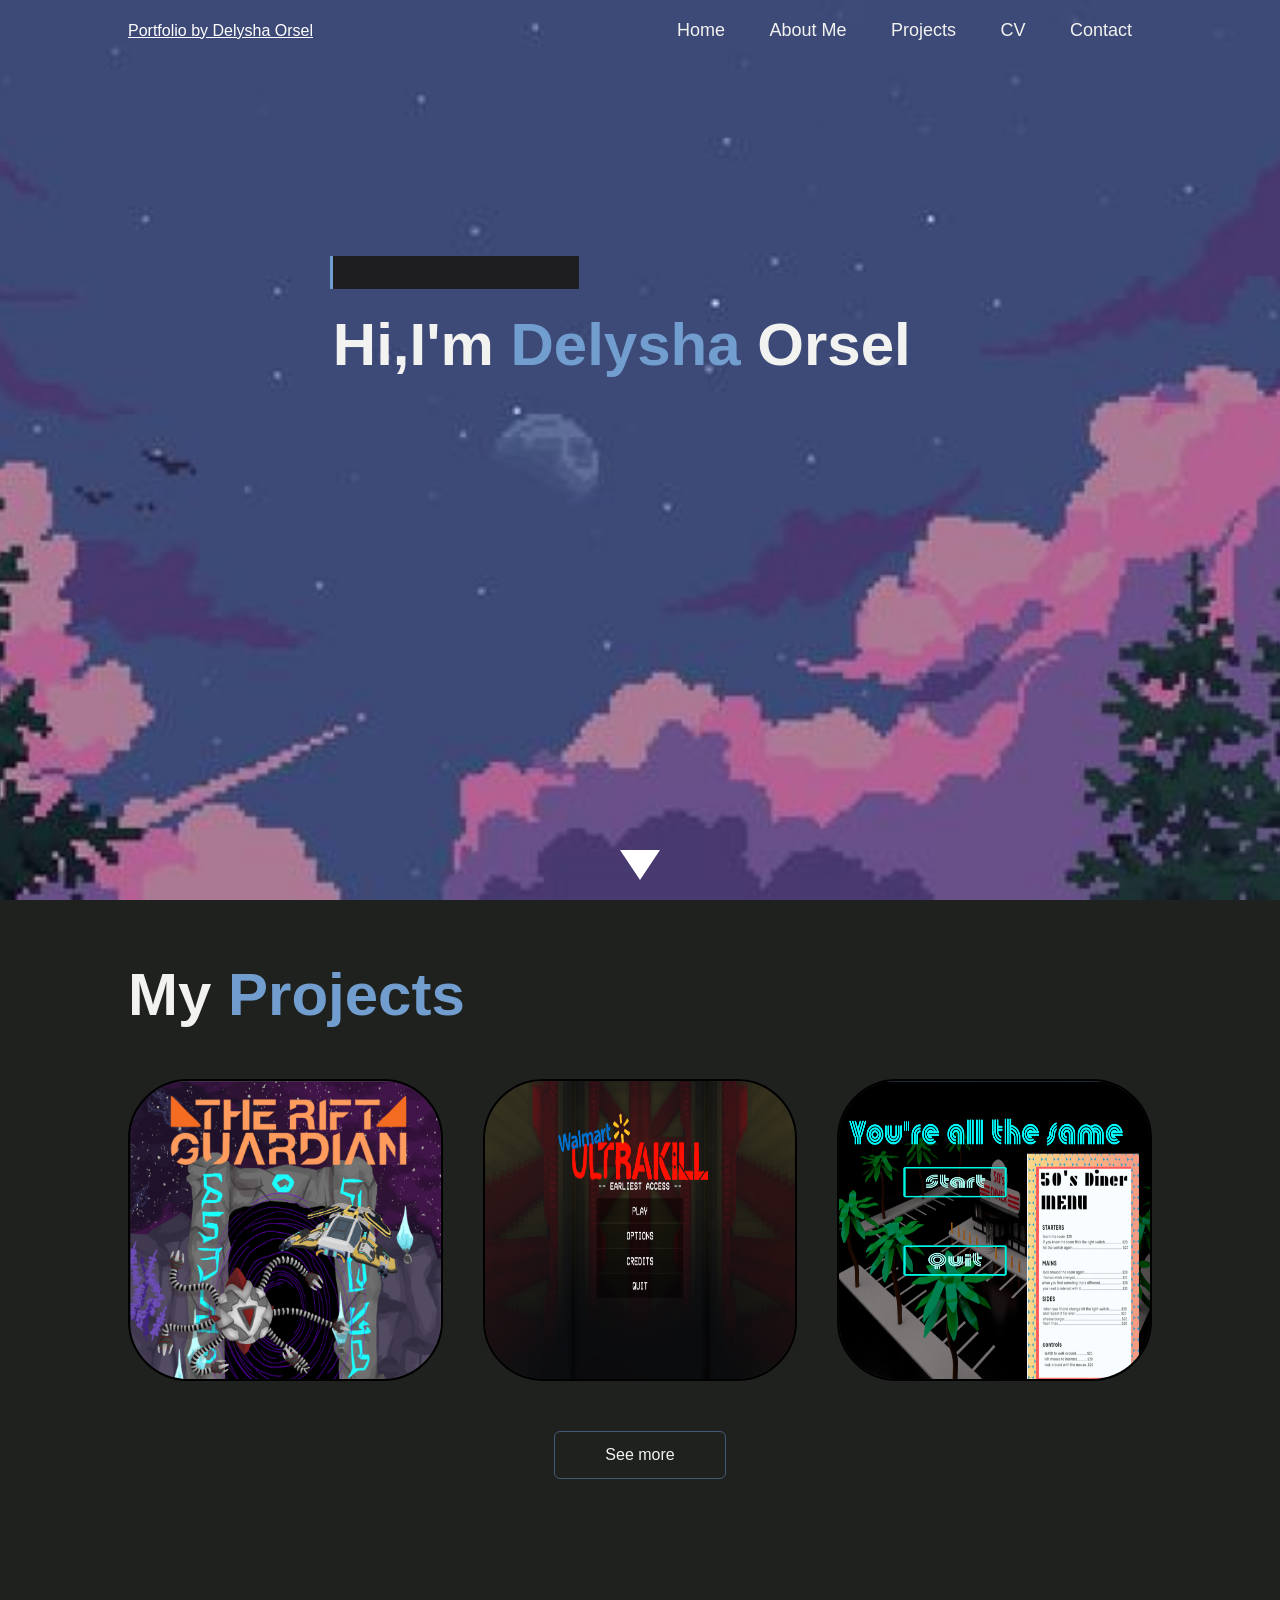
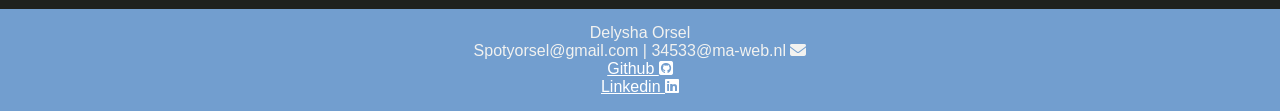
<file: index.html>
<!DOCTYPE html> 
<html lang="en">
<head>
    <meta charset="UTF-8">
    <meta name="viewport" content="width=device-width, initial-scale=1.0">
    <title>Delysha Orsel Portfolio</title>

    <link rel="stylesheet" href="https://cdnjs.cloudflare.com/ajax/libs/font-awesome/6.4.2/css/all.min.css" 
    integrity="sha512-z3gLpd7yknf1YoNbCzqRKc4qyor8gaKU1qmn+CShxbuBusANI9QpRohGBreCFkKxLhei6S9CQXFEbbKuqLg0DA==" 
    crossorigin="anonymous" referrerpolicy="no-referrer" />

    <link rel="stylesheet" href="style.css">

    <link rel="stylesheet" type="Images/Icons" href="Images/4bfdbcb96f17d85ff74f523870d1c8fe.jpg">
</head>
<body a link="White" vlink="White">
    <div id="Header">
        <div class="Container">
            <nav>
                <a href="index.html" class="Logo">Portfolio <span>by Delysha Orsel</span></a>
                <ul>
                    <li><a href="index.html">Home</a></li>
                    <li><a href="Aboutme.html">About Me</a></li>
                    <li><a href="#Projects">Projects</a></li>
                    <li><a href="CV.html">CV</a></li>
                    <li><a href="Contact.html">Contact</a></li>
                </ul>
            </nav>
            <div class="header-text">
                <p class="header-text-animatingjob"><span></span></p>
                <h1>Hi,I'm <span>Delysha</span> Orsel</h1>
            </div>
        </div>
    </div>

    <!-- Pijl naar beneden toegevoegd hier -->
    <div class="arrow-down" id="scrollDown"></div>

    <div id="Projects">
        <div class="Container">
            <h2 class="Sub-Title">My <span>Projects</span></h2>
            <div class="Work-List">
                <div class="Work">
                    <img src="Images/Screenshot 2024-07-01 222119.png">
                    <a href="TheRiftGuardian.html">
                        <div class="Layer">
                            <h3>The Rift Guardian</h3> 
                            <p>An Unreal Engine game I made using Blueprints in VR with 24 people. 
                                It was my first time creating a game in virtual reality. </p>
                        </div>
                    </a>
                </div>
                <div class="Work">
                    <img class="BAMbg" src="Images/Schermafbeelding 2024-03-27 124746.png">
                    <a href="UltraKill.html">
                        <div class="Layer">
                            <h3> wallmart UltraKill</h3>
                            <p>This is a first-person shooter we worked on during the second period of our second year, which was called Vertical Slice. 
                                The task was to recreate a specific part of a game. Our teachers showed us a 10-second video clip, 
                                and we had to replicate everything exactly as it appeared in that short snippet.</p>
                        </div>
                    </a>
                </div>
                <div class="Work">
                    <img src="Images/Screenshot 2024-07-01 221517.png"> 
                    <a href="You'reAlltheSame.html"> 
                        <div class="Layer">
                            <h3>You're all the same</h3>
                            <p> A Unity C# game I made with two friends of mine and two people from Ireland during a GameJam.</p>
                        </div>
                    </a>
                </div>
            </div>
            <a href="Projects.html" class="btn">See more</a>
        </div>
    </div>    

    <footer>
        <p>
            Delysha Orsel
            <br>
            Spotyorsel@gmail.com | 34533@ma-web.nl <i class="fas fa-envelope"></i>
            <br>
            <a href="https://github.com/Delysha?tab=repositories">Github <i class="fab fa-github-square"></i></a>
            <br>
            <a href="https://www.linkedin.com/in/delysha-b-98327322a/">Linkedin <i class="fa-brands fa-linkedin"></i></a>
        </p>
    </footer>

    <script src="Js/ButtonFuctionality.js"></script>
</body>
</html>
</file>
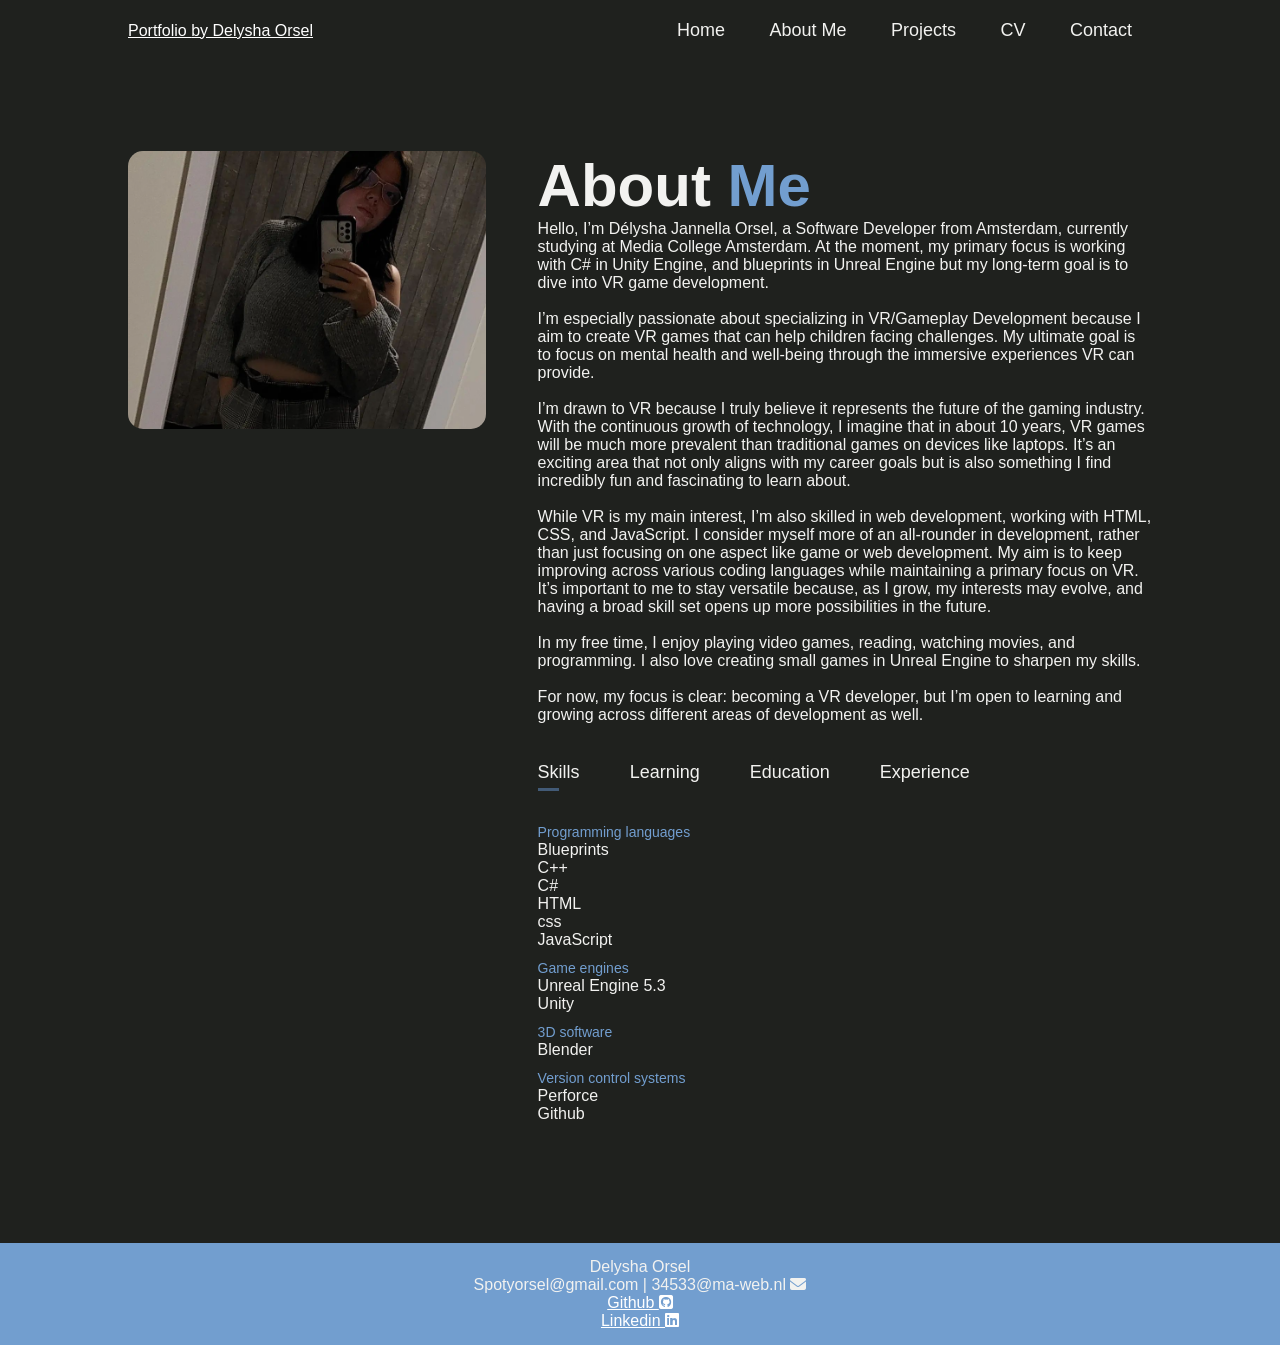
<file: Aboutme.html>
<!DOCTYPE html>
<html lang="en">
<head>
    <meta charset="UTF-8">
    <meta name="viewport" content="width=device-width, initial-scale=1.0">
    <title>Delysha Orsel Portfolio</title>

    <link rel="stylesheet" href="https://cdnjs.cloudflare.com/ajax/libs/font-awesome/6.4.2/css/all.min.css" 
    integrity="sha512-z3gLpd7yknf1YoNbCzqRKc4qyor8gaKU1qmn+CShxbuBusANI9QpRohGBreCFkKxLhei6S9CQXFEbbKuqLg0DA==" 
    crossorigin="anonymous" referrerpolicy="no-referrer" />

    <link rel="stylesheet" href="CSS/AboutMe.css">
</head>
<body a link="White" vlink="White">
    <div id="Header">
        <div class="Container">
            <nav>
                <a href="index.html" class="Logo">Portfolio <span>by Delysha Orsel</span></a>
                <ul>
                    <li><a href="index.html">Home</a></li>
                    <li><a href="#AboutMe">About Me</a></li>
                    <li><a href="Projects.html">Projects</a></li>
                    <li><a href="CV.html">CV</a></li>
                    <li><a href="Contact.html">Contact</a></li>
                </ul>
            </nav>
        </div>
    </div>


<div id="AboutMe">
    <div class="Container">
        <div class="Row">
            <div class="About-Col-1">
                <img src="Images/MIJNFOTO.png" alt="Delysha der foto">
            </div>
            <div class="About-Col-2">
                <h2 class="Sub-Title">About <span>Me</span></h2>
                <p>
                    Hello, I’m Délysha Jannella Orsel, a Software Developer from Amsterdam, 
                    currently studying at Media College Amsterdam. At the moment, 
                    my primary focus is working with C# in Unity Engine, and blueprints in Unreal Engine 
                    but my long-term goal is to dive into VR game development.

                    <br><br>
                    I’m especially passionate about specializing in VR/Gameplay Development because I aim to create VR games that can help children facing challenges. 
                    My ultimate goal is to focus on mental health and well-being through the immersive experiences VR can provide.
                    <br><br>
                    I’m drawn to VR because I truly believe it represents the future of the gaming industry. With the continuous growth of technology, 
                    I imagine that in about 10 years, VR games will be much more prevalent than traditional games on devices like laptops. 
                    It’s an exciting area that not only aligns with my career goals but is also something I find incredibly fun and fascinating to learn about.
                    <br><br>
                    While VR is my main interest, I’m also skilled in web development,
                    working with HTML, CSS, and JavaScript. 
                    I consider myself more of an all-rounder in development,
                    rather than just focusing on one aspect like game or web development. 
                    My aim is to keep improving across various coding languages while maintaining a primary focus on VR. 
                    It’s important to me to stay versatile because, as I grow, 
                    my interests may evolve, and having a broad skill set opens up more possibilities in the future.
                    <br><br>
                    In my free time, I enjoy playing video games, reading, watching movies, and programming. I also love creating small games in Unreal Engine to sharpen my skills.
                    <br><br>
                    For now, my focus is clear: becoming a VR developer, but I’m open to learning and growing across different areas of development as well.
                    <br><br>
                </p>

                    <div class="Tab-Titles">
                        <p class="Tab-Links Active-Link" onclick="OpenTab('Skills')">Skills</p>
                        <p class="Tab-Links" onclick="OpenTab('What I want to learn')">Learning</p>
                        <p class="Tab-Links" onclick="OpenTab('Education')">Education</p>
                        <p class="Tab-Links" onclick="OpenTab('Experience')">Experience</p>
                    </div>

                    <div class="Tab-Contents Active-Tab" id="Skills">
                        <ul>
                            <li><span>Programming languages</span>
                                <br>
                                Blueprints
                                <br>
                                C++
                                <br>
                                C#
                                <br>
                                HTML
                                <br>
                                css
                                <Br>
                                JavaScript
                            </li>

                            <li><span>Game engines</span>
                                <br>
                                Unreal Engine 5.3
                                <br>
                                Unity
                            </li>

                            <li><span>3D software</span>
                                <br>
                                Blender
                            </li>

                            <li><span>Version control systems</span>
                                <br>
                                Perforce
                                <br>
                                Github
                            </li>
                        </ul>
                    </div>
                    <div class="Tab-Contents" id="What I want to learn">
                        <ul>
                            <li><span>Why am I learning this?</span>
                                <br>
                                So I can learn more about different aspects of the game industry.
                                Learning all these skills will definitely help me pick up other software more easily, and it opens me up to a variety of jobs instead of being limited to just one role.
                                Plus, it allows me to create more amazing projects on my own using different coding languages and game engines.
                            </li>
                            <br>
                            <li><span>Virtual realty</span>
                                <br>
                                I'm learning VR so I can create a lot of games to help people, and because I find it really interesting.
                            </li>

                            <li><span>Niagara</span>
                                <br>
                                I'm learning to create VFX with Niagara for my projects.
                            </li>

                            <li><span>HTML/CSS</span>
                                <br>
                                I'm learning how to create a website for my portfolio because I want to be an all-rounder and know everything about coding languages                            </li>

                            <li><span>Blender/C#</span>
                                <br>
                                I'm learning Blender so that I can learn how to create special 3D models on my own for when we do not have a artist in the team.
                                <br>
                                besides that im learning my self new things i also keep practicing my coding skills in C# so that i dont forget it and that i can upgrate my own skills in it.
                            </li>
                        </ul>
                    </div>
                    <div class="Tab-Contents" id="Education">
                        <ul>
                            <li><span>Software Developer | Mediacollege Amsterdam</span><br>2022 - expecting graduation in July 2026<br>Specialization game development</li>
                            <li><span>VMBO-K | Yuverta College Amsterdam</span><br>2018 - 2022<br>Graduated</li>
                        </ul>
                    </div>
                    <div class="Tab-Contents" id="Experience">
                        <ul>
                            <li><span>TowerDefense C# Project | Mediacollege  </span><br>September 2023 -november 2023<br>Making a Untiy game at school</li>
                            <li><span>First person Shooter game | Mediacollege</span><br>November 2023 - February 2024<br>Making a Untiy game at school in a Big group</li>
                            <li><span>YOUR ALL THE SAME | Silver bullet</span><br>15 april 2024 - 18 april 2024<br>making a game in 3 days in a GameJam</li>
                            <li><span>The Rift Guardian | Hilversum Media Park</span><br>February 2024 - june 2024<br>Making a Unreal Engine 5 VR game within a work environment</li>
                            <li><span>Anne Frank Puzzel| Hilversum Media Park</span><br>September 2024 - November 2024<br>Making a Unreal Engine 5 VR game within a work environment</li>
                            <li><span>Dumbfusal| Hilversum Media Park</span><br>November 2024 - February 2025<br>Making a Unreal Engine 5 Puzzle within a work environment</li>
                            <li><span>Simulatie Centrum Maritiem| Metip </span><br>February 2025 - Juli 2025<br>Making education wise VR Games for the Marine</li>
                        </ul>
                    </div>
            </div>
        </div>
    </div>
</div>

<script>

    var TabLinks = document.getElementsByClassName("Tab-Links");
    var TabContents = document.getElementsByClassName("Tab-Contents");

    function OpenTab(TabName){
        for(TabLink of TabLinks){
            TabLink.classList.remove("Active-Link");
        }

        for(TabContent of TabContents){
            TabContent.classList.remove("Active-Tab");
        }
        event.currentTarget.classList.add("Active-Link");
        document.getElementById(TabName).classList.add("Active-Tab");
    }
</script>

<footer>
    <p>
        Delysha Orsel
        <br>
        Spotyorsel@gmail.com | 34533@ma-web.nl <i class="fas fa-envelope"></i>
        <br>
        <a href="https://github.com/Delysha?tab=repositories">Github <i class="fab fa-github-square"></i></a>
        <br>
        <a href="https://www.linkedin.com/in/delysha-b-98327322a/">Linkedin <i class="fa-brands fa-linkedin"></i></a>
    </p>
</file>
<file: style.css>
*{
    margin: 0;
    padding: 0;
    font-family: 'Poppins', sans-serif;
    box-sizing: border-box;
}

html{
    scroll-behavior: smooth;
}

body{
    background: #1F211E;
    color: fff;
}

h1{
    color: #F2F2F0;
}

#Header{
    width: 100%;
    height: 100vh;
    background: url(Images/4bfdbcb96f17d85ff74f523870d1c8fe.jpg);
    background-size: cover;
    background-position: center;

}

.arrow-down {
    position: absolute;
    bottom: 20px; /* Plaatst de pijl net boven de onderkant van de header */
    left: 50%;
    transform: translateX(-50%);
    width: 0;
    height: 0;
    border-left: 20px solid transparent;
    border-right: 20px solid transparent;
    border-top: 30px solid rgb(255, 255, 255);
    cursor: pointer;
}
.Container{
    padding: 10px 10%;
}

nav{
    display: flex;
    align-items: center;
    justify-content: space-between;
    flex-wrap: wrap;
}

.Logo a:visited{
    text-decoration: none;
    color: #F2F2F0;
}

nav ul li{
    display: inline-block;
    list-style: none;
    margin: 10px 20px;
}

nav ul li a{
    color: #F2F2F0;
    text-decoration: none;
    font-size: 18px;
    position: relative;
}


nav ul li a::after{
    content: '';
    width: 0%;
    height: 3px;
    background: #594B39;
    position: absolute;
    left: 0;
    bottom: -6px;
    transition: 0.5s;
}

nav ul li a:hover::after{
    width: 100%;
}

.header-text{
    margin: 20%;
    font-size: 30px;
    color: #F2F2F0;
}
.header-text h1{
    font-size: 60px;
    margin-top: 20px;
}
.header-text h1 span{
    color:  hsl(212, 49%, 63%);
}

.header-text-animatingjob span{
    position: relative;
}

.header-text-animatingjob span::before{
    content: "Allround Devloper";
    color: #F2F2F0;
    animation: words 20s infinite;
}

.header-text-animatingjob span::after{
    content: "";
    position: absolute;
    width: calc(100% + 8px);
    height: 100%;
    background-color: #1e1e21;
    border-left: 3px solid hsl(212, 49%, 63%);
    right: -8px;
    animation: cursor .8s infinite, typing 20s steps(14) infinite;
}

@keyframes cursor{
    to{
        border-left: 3px solid hsl(212, 49%, 63%);
    }
}

@keyframes words{
    0%, 20%{
        content: "Unreal Engine Developer";
    }
    21%, 40%{
        content: "Unity Developer";
    }
    41%, 60%{
        content: "Unity/Unreal game designer";
    }
    61%, 80%{
        content: "HTML/Css Developer";
    }
    81%, 100%{
        content: "Allround development";
    }
}

@keyframes typing{
    10%, 15%, 30%, 35%, 50%, 55%, 70%, 75%, 90%, 95%{
        width: 0;
    }
    5%, 20%, 25%, 40%, 45%, 60%, 65%, 80%, 85%{
        width: calc(100% + 8px);
    }
}

/*-----About Me-----*/

#AboutMe{
    padding: 80px 0;
    color: #F2F2F0;
}
.Row{
    display: flex;
    justify-content: space-between;
    flex-wrap: wrap;
}

.About-Col-1{
    flex-basis: 35%;
}
.About-Col-1 img{
    width: 100%;
    border-radius: 15px;
}

.About-Col-2{
    flex-basis: 60%;
}
.Sub-Title{
    font-size: 60px;
    font-weight: 600;
    color: #F2F2F0;
}

.Sub-Title span{
    color: hsl(212, 49%, 63%);
}

.SeeMoreBlog{
    display: block;
    margin: 30px auto;
    width: fit-content;
    border: 1px solid hsl(212, 28%, 36%);
    padding: 10px 30px;
    border-radius: 50px;
    text-decoration: none;
    color: #F2F2F0;
    transition: background 0.5s;
}
.SeeMoreBlog:hover{
    background: hsl(212, 28%, 36%);
}

.Tab-Titles{
    display: flex;
    margin: 20px 0 40px;
}

.Tab-Links{
    margin-right: 50px;
    font-size: 18px;
    font-weight: 500;
    cursor: pointer;
    position: relative;
}
.Tab-Links::after{
    content: '';
    width: 0;
    height: 3px;
    background: hsl(212, 28%, 36%);
    position: absolute;
    left: 0;
    bottom: -8px;
    transition: 0.5s;
}

.Tab-Links.Active-Link::after{
    width: 50%;
}

.Tab-Contents ul li{
    list-style: none;
    margin: 10px 0;
}
.Tab-Contents ul li span{
    color: hsl(212, 49%, 63%);
    font-size: 14px;
}
.Tab-Contents{
    display: none;
}
.Tab-Contents.Active-Tab{
    display: block;
}

/*-----Projects-----*/

#Projects{
    padding: 50px 0;
}

.BAMbg{
    background-color: hsl(290, 86%, 83%);
}

.Work-List{
    display: grid;
    grid-template-columns: repeat(auto-fit, minmax(250px, 1fr));
    grid-gap: 40px;
    margin-top: 50px;
}
.Work{
    border-radius: 60px;
    position: relative;
    overflow: hidden;
    border: 2px solid black;
}
.Work img{
    width: 100%;
    height: 100%;
    border-radius: 10px;
    display: block;
    transition: transform 0.5s;
    overflow: hidden;
}

.Layer{
    color: #F2F2F0;
    width: 100%;
    height: 0%;
    background: linear-gradient(rgba(0,0,0,0.6), #635B5A);
    border-radius: 10px;
    position: absolute;
    left: 0;
    bottom: 0;
    overflow: hidden;
    display: flex;
    align-items: center;
    justify-content: center;
    flex-direction: column;
    padding: 0 40px;
    text-align: center;
    font-size: 14px;
    transition: height 0.5s;
}
.Layer h3{
    font-weight: 500;
    margin-bottom: 20px;
}
.Layer a{
    margin-top: 20px;
    color: hsl(212, 49%, 63%);
    text-decoration: none;
    font-size: 18px;
    line-height: 60px;
    background: #F2F2F0;
    width: 60px;
    height: 60px;
    border-radius: 50%;
    text-align: center;
}
.Work:hover img{
    transform: scale(1.1);
}
.Work:hover .Layer{
    height: 100%;
}

.btn{
    display: block;
    margin: 50px auto;
    width: fit-content;
    border: 1px solid hsl(212, 28%, 36%);
    padding: 14px 50px;
    border-radius: 6px;
    text-decoration: none;
    color: #F2F2F0;
    transition: background 0.5s;
}
.btn:hover{
    background: hsl(212, 49%, 63%);
}

footer{
    width: 100%;
    text-align: center;
    padding: 15px 0;
    color: #F2F2F0;
    background: hsl(212, 49%, 63%);
    font-weight: 300;
    margin-top: 20px;
}

footer p{
    color: #F2F2F0;
}

.CopyRight{
    color: #F2F2F0;
    font-size: 14px;
}


@media only screen and (max-width: 600px) {
    header {
        font-size: 1.5rem;  /* Smaller font size for headers */
        padding: 10px;  /* Adjust padding to fit smaller screens */
    }

    img {
        max-width: 100%;  /* Images will scale down to fit the screen */
        height: auto;  /* Maintain aspect ratio */
    }
    
}
</file>
<file: CSS/AboutMe.css>
*{
    margin: 0;
    padding: 0;
    font-family: 'Poppins', sans-serif;
    box-sizing: border-box;
}

html{
    scroll-behavior: smooth;
}

body{
    background: #1F211E;
    color: fff;
}

h1{
    color: #F2F2F0;
}

.Container{
    padding: 10px 10%;
}

nav{
    display: flex;
    align-items: center;
    justify-content: space-between;
    flex-wrap: wrap;
}

.Logo a:visited{
    text-decoration: none;
    color: #F2F2F0;
}

nav ul li{
    display: inline-block;
    list-style: none;
    margin: 10px 20px;
}

nav ul li a{
    color: #F2F2F0;
    text-decoration: none;
    font-size: 18px;
    position: relative;
}

nav ul li a::after{
    content: '';
    width: 0%;
    height: 3px;
    background: #594B39;
    position: absolute;
    left: 0;
    bottom: -6px;
    transition: 0.5s;
}

nav ul li a:hover::after{
    width: 100%;
}

.header-text{
    margin: 20%;
    font-size: 30px;
    color: #F2F2F0;
}
.header-text h1{
    font-size: 60px;
    margin-top: 20px;
}
.header-text h1 span{
    color:  hsl(212, 49%, 63%);
}

.header-text-animatingjob span{
    position: relative;
}

.header-text-animatingjob span::before{
    content: "Allround Devloper";
    color: #F2F2F0;
    animation: words 20s infinite;
}

.header-text-animatingjob span::after{
    content: "";
    position: absolute;
    width: calc(100% + 8px);
    height: 100%;
    background-color: #1e1e21;
    border-left: 3px solid hsl(212, 49%, 63%);
    right: -8px;
    animation: cursor .8s infinite, typing 20s steps(14) infinite;
}

@keyframes cursor{
    to{
        border-left: 3px solid hsl(212, 49%, 63%);
    }
}

@keyframes words{
    0%, 20%{
        content: "Unreal Engine Developer";
    }
    21%, 40%{
        content: "Unity Developer";
    }
    41%, 60%{
        content: "Unity/Unreal game designer";
    }
    61%, 80%{
        content: "HTML/Css Developer";
    }
    81%, 100%{
        content: "Allround development";
    }
}

@keyframes typing{
    10%, 15%, 30%, 35%, 50%, 55%, 70%, 75%, 90%, 95%{
        width: 0;
    }
    5%, 20%, 25%, 40%, 45%, 60%, 65%, 80%, 85%{
        width: calc(100% + 8px);
    }
}

/*-----About Me-----*/

#AboutMe{
    padding: 80px 0;
    color: #F2F2F0;
}
.Row{
    display: flex;
    justify-content: space-between;
    flex-wrap: wrap;
}

.About-Col-1{
    flex-basis: 35%;
}
.About-Col-1 img{
    width: 100%;
    border-radius: 15px;
}

.About-Col-2{
    flex-basis: 60%;
}
.Sub-Title{
    font-size: 60px;
    font-weight: 600;
    color: #F2F2F0;
}

.Sub-Title span{
    color: hsl(212, 49%, 63%);
}

.SeeMoreBlog{
    display: block;
    margin: 30px auto;
    width: fit-content;
    border: 1px solid hsl(212, 28%, 36%);
    padding: 10px 30px;
    border-radius: 50px;
    text-decoration: none;
    color: #F2F2F0;
    transition: background 0.5s;
}
.SeeMoreBlog:hover{
    background: hsl(212, 28%, 36%);
}

.Tab-Titles{
    display: flex;
    margin: 20px 0 40px;
}

.Tab-Links{
    margin-right: 50px;
    font-size: 18px;
    font-weight: 500;
    cursor: pointer;
    position: relative;
}
.Tab-Links::after{
    content: '';
    width: 0;
    height: 3px;
    background: hsl(212, 28%, 36%);
    position: absolute;
    left: 0;
    bottom: -8px;
    transition: 0.5s;
}

.Tab-Links.Active-Link::after{
    width: 50%;
}

.Tab-Contents ul li{
    list-style: none;
    margin: 10px 0;
}
.Tab-Contents ul li span{
    color: hsl(212, 49%, 63%);
    font-size: 14px;
}
.Tab-Contents{
    display: none;
}
.Tab-Contents.Active-Tab{
    display: block;
}

/*-----Projects-----*/

#Projects{
    padding: 50px 0;
}

.BAMbg{
    background-color: hsl(290, 86%, 83%);
}

.Work-List{
    display: grid;
    grid-template-columns: repeat(auto-fit, minmax(250px, 1fr));
    grid-gap: 40px;
    margin-top: 50px;
}
.Work{
    border-radius: 60px;
    position: relative;
    overflow: hidden;
    border: 2px solid black;
}
.Work img{
    width: 100%;
    height: 100%;
    border-radius: 10px;
    display: block;
    transition: transform 0.5s;
    overflow: hidden;
}

.Layer{
    color: #F2F2F0;
    width: 100%;
    height: 0%;
    background: linear-gradient(rgba(0,0,0,0.6), #635B5A);
    border-radius: 10px;
    position: absolute;
    left: 0;
    bottom: 0;
    overflow: hidden;
    display: flex;
    align-items: center;
    justify-content: center;
    flex-direction: column;
    padding: 0 40px;
    text-align: center;
    font-size: 14px;
    transition: height 0.5s;
}
.Layer h3{
    font-weight: 500;
    margin-bottom: 20px;
}
.Layer a{
    margin-top: 20px;
    color: hsl(212, 49%, 63%);
    text-decoration: none;
    font-size: 18px;
    line-height: 60px;
    background: #F2F2F0;
    width: 60px;
    height: 60px;
    border-radius: 50%;
    text-align: center;
}
.Work:hover img{
    transform: scale(1.1);
}
.Work:hover .Layer{
    height: 100%;
}

.btn{
    display: block;
    margin: 50px auto;
    width: fit-content;
    border: 1px solid hsl(212, 28%, 36%);
    padding: 14px 50px;
    border-radius: 6px;
    text-decoration: none;
    color: #F2F2F0;
    transition: background 0.5s;
}
.btn:hover{
    background: hsl(212, 49%, 63%);
}

footer{
    width: 100%;
    text-align: center;
    padding: 15px 0;
    color: #F2F2F0;
    background: hsl(212, 49%, 63%);
    font-weight: 300;
    margin-top: 20px;
}

footer p{
    color: #F2F2F0;
}

.CopyRight{
    color: #F2F2F0;
    font-size: 14px;
}

@media only screen and (max-width: 600px) {
    header {
        font-size: 1.5rem;  /* Smaller font size for headers */
        padding: 10px;  /* Adjust padding to fit smaller screens */
    }

    img {
        max-width: 100%;  /* Images will scale down to fit the screen */
        height: auto;  /* Maintain aspect ratio */
    }
}
</file>
